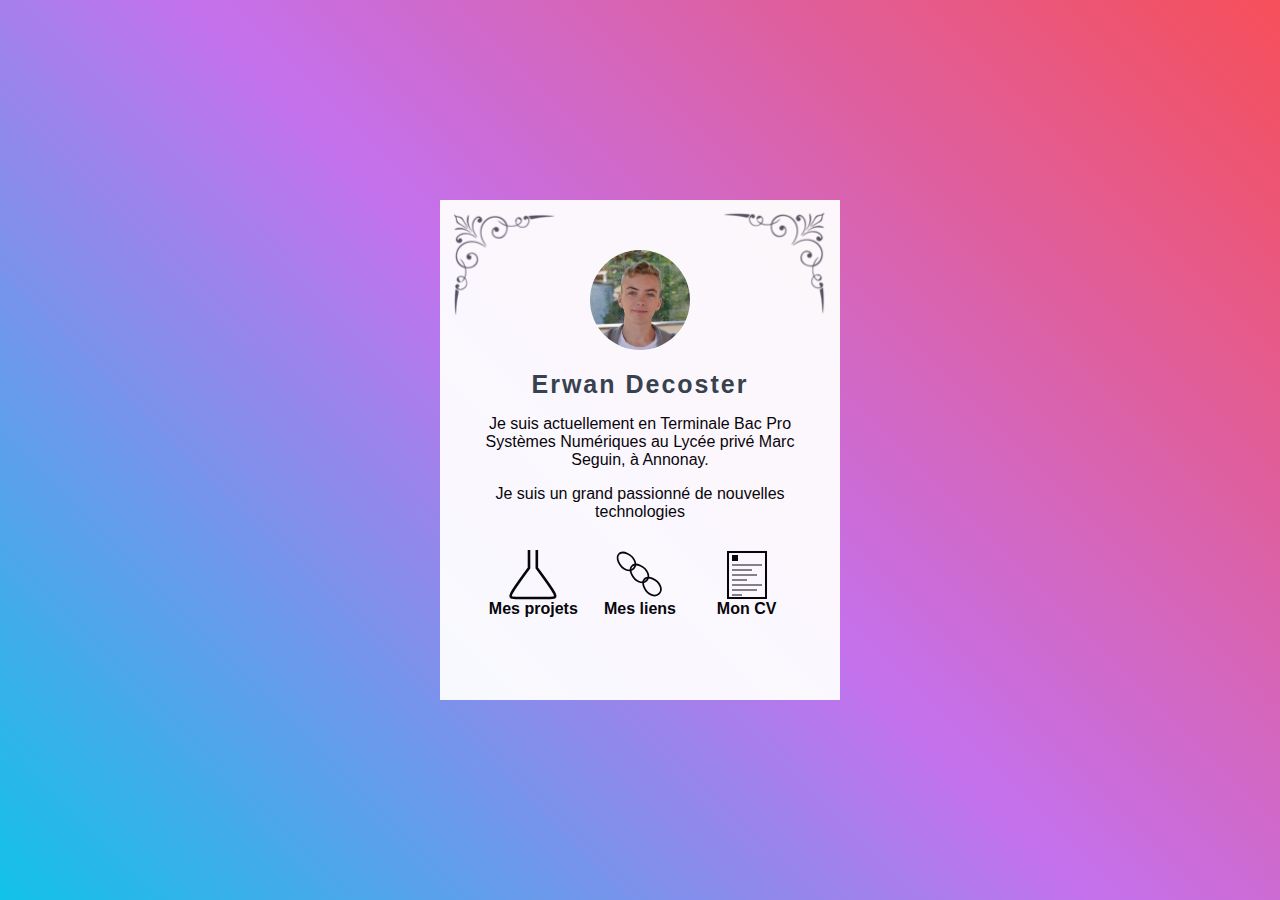
<file: index.html>
<!DOCTYPE html>
<html lang="fr" dir="ltr">
  <head>
    <meta charset="utf-8">
    <meta name="theme-color" content="#f64f59"/>
    <meta name="viewport" content="width=480, initial-scale=0.9">
    <link rel="stylesheet" href="style.css">
    <link rel="manifest" href="manifest.json">
    <link rel="shortcut icon" href="images/Erwan_decoster.jpg">
    <link rel="apple-touch-icon" href="images/Erwan_decoster.jpg">
    <meta name="description" content="Sur ce site crée par mes soin vous trouverez mon CV ainsi que les differents prejets de site que j'au pu realisé">
    <meta name="author" content="Decoster Erwan">
    <title>Decoster Erwan</title>
  </head>
  <body>
    <div class="bloc_principale">
      <div class="presentation">
        <img class="ornamentG"src="images/ornament.png" alt="décoration angle gauche">
        <img class="ornamentD"src="images/ornament.png" alt="décoration angle droit">
        <img class="avatar" src="images/Erwan_decoster.jpg" alt="Photo d'erwan decoster">
        <h1>Erwan Decoster</h1>
        <p class="fomation_actuelle">Je suis actuellement en Terminale Bac Pro Systèmes Numériques au Lycée privé Marc Seguin, à Annonay.</p>
        <p class="mini_presentation">Je suis un grand passionné de nouvelles technologies</p>
        <div class="mes_lien">
          <div class="lien">
            <a href="projets.html">
            <div class="logo1"></div>
              <h4>Mes projets</h4>
            </a>
          </div>
          <div class="lien">
            <a href="rien.html">
              <div class="logo2"></div>
              <h4>Mes liens</h4>
            </a>
          </div>
          <div class="lien">
            <a href="documents/CV_Erwan.pdf">
              <div class="logo3"></div>
              <h4>Mon CV</h4>
            </a>
          </div>
        </div>
      </div>
    </div>
  </body>
</html>
</file>
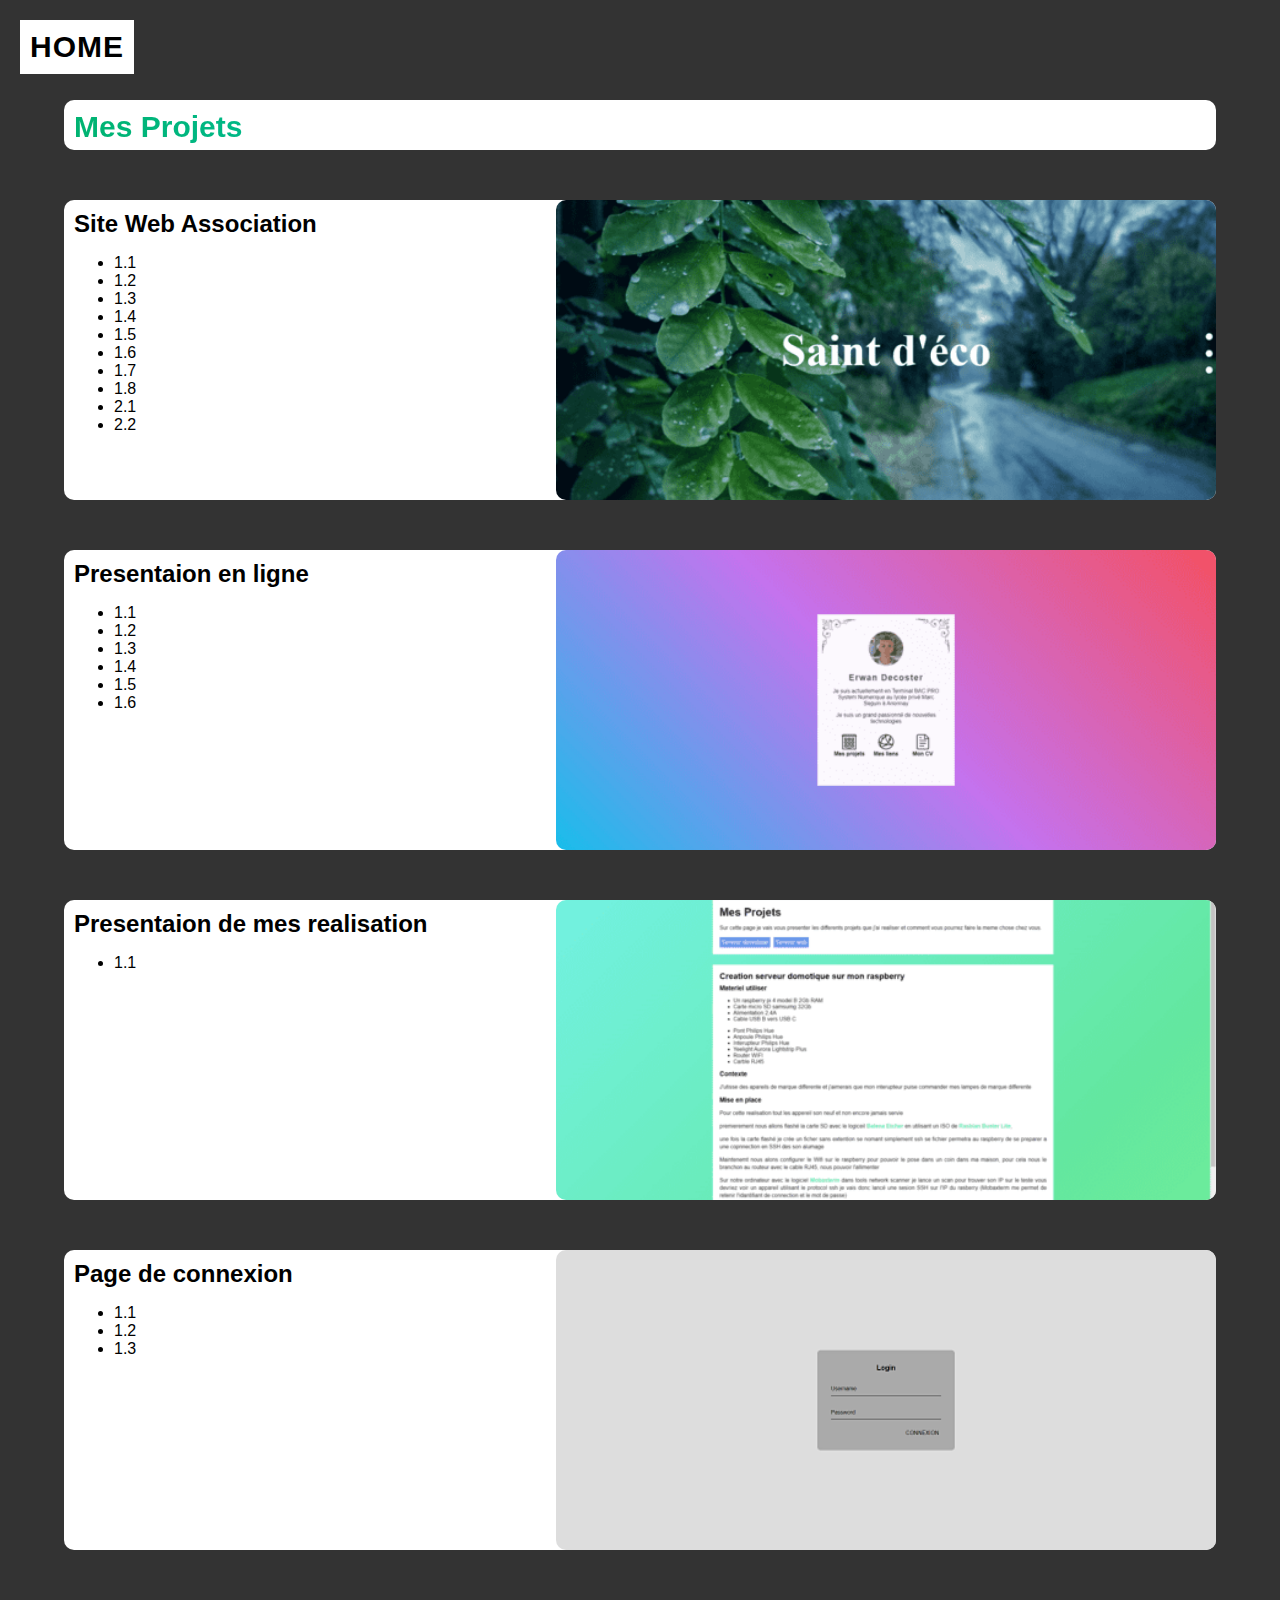
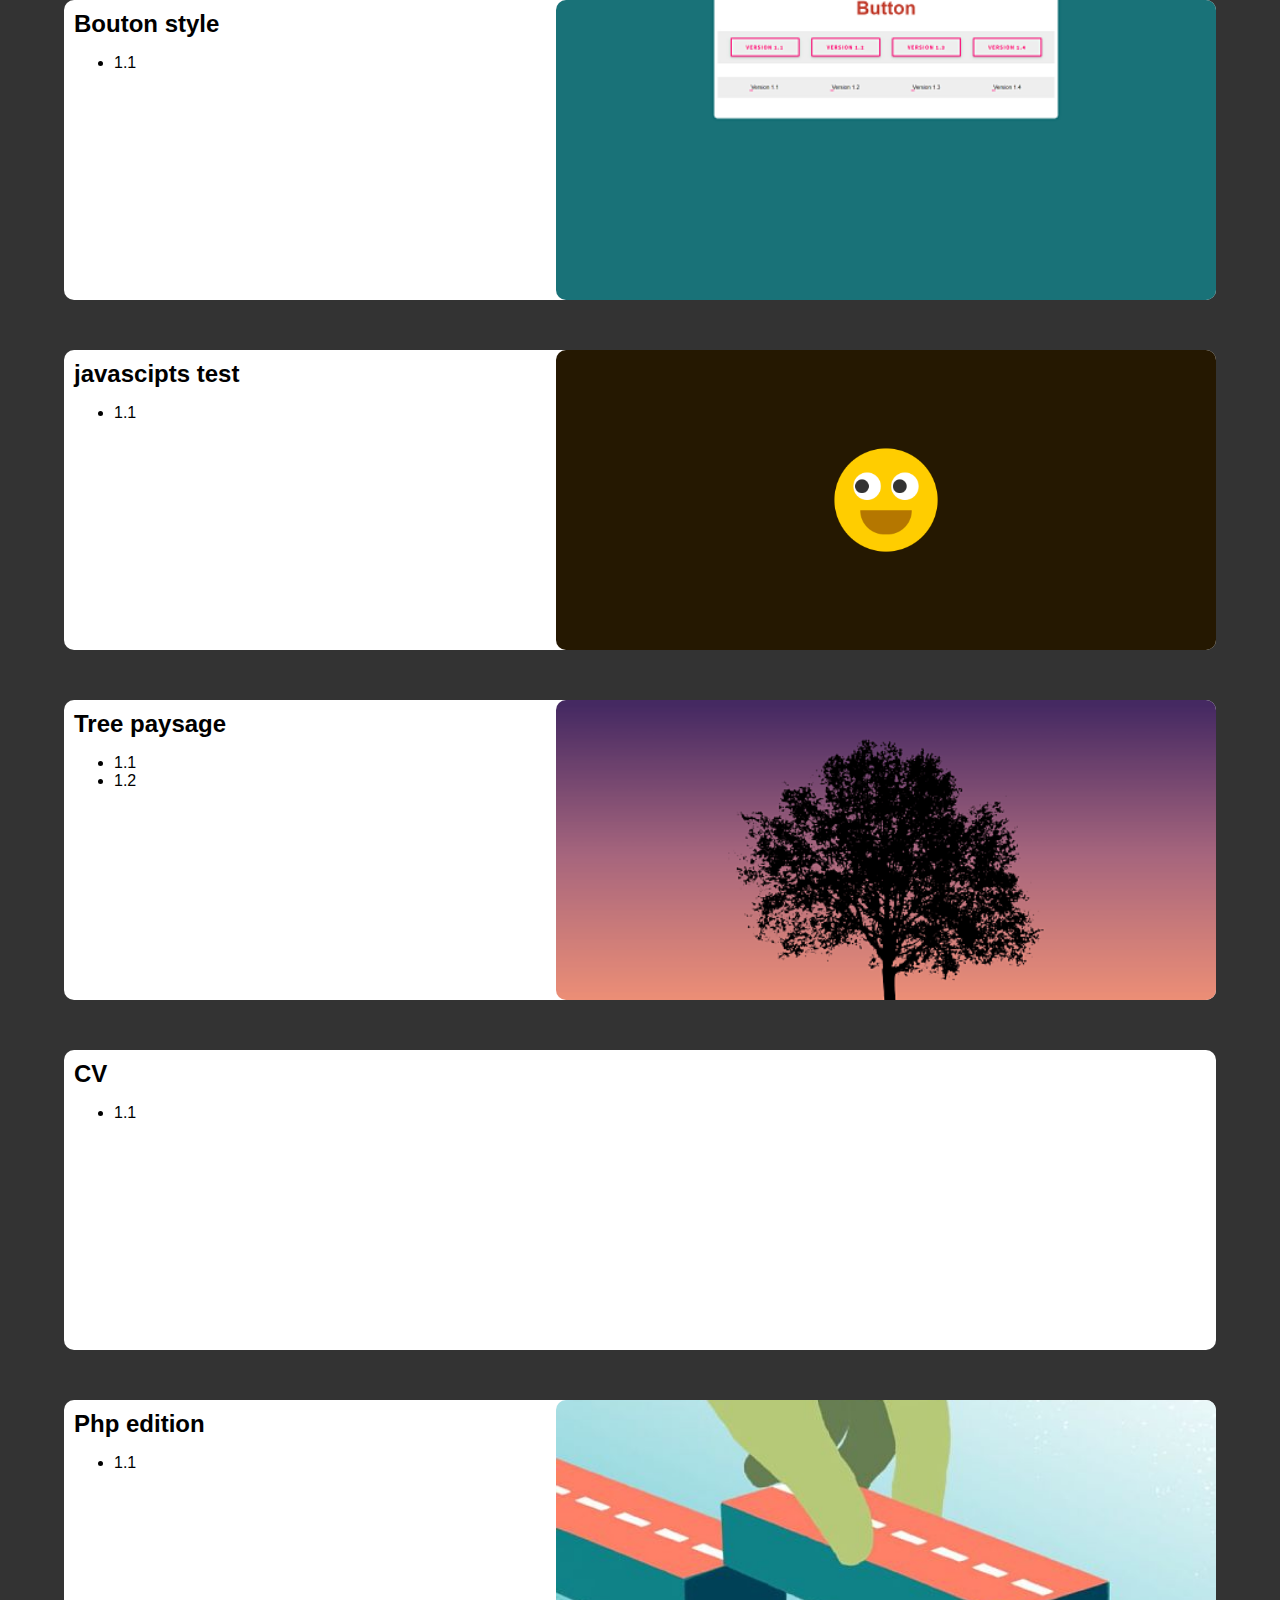
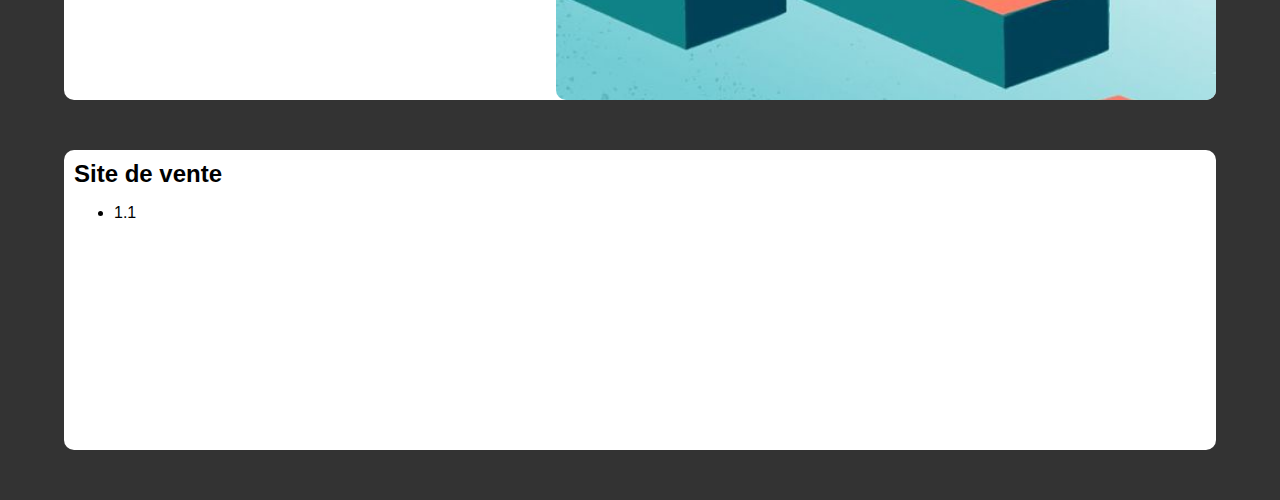
<file: projets.html>
<!DOCTYPE html>
<html lang="fr" dir="ltr">
  <head>
    <meta charset="utf-8">
    <meta name="theme-color" content="#3F5EFB"/>
    <link rel="stylesheet" href="style_projets.css">
    <link rel="stylesheet" href="style_back.css">
    <meta name="viewport" content="width=480, initial-scale=1">
    <meta name="description" content="Sur cette page vous trouverez mes differents realisation avec les versions pour suivre la construction de chaqu'un de mes projets">
    <meta name="author" content="Decoster Erwan">
    <title>Projets d'Erwan Decoster</title>
  </head>
  <body>
    <a class="back" href="https://portfolio-2019.erwan-decoster.com/">HOME</a>
    <section class="projets">
      <div class="titre">
        <h1>Mes Projets</h1>
      </div>
      <div class="projet">
        <div class="blocG">
          <h2>Site Web Association</h2>
          <ul>
            <li><a href="documents/projects/assos/1.1/main_page.html">1.1</a></li>
            <li><a href="documents/projects/assos/1.2/main_page.html">1.2</a></li>
            <li><a href="documents/projects/assos/1.3/main_page.html">1.3</a></li>
            <li><a href="documents/projects/assos/1.4/main_page.html">1.4</a></li>
            <li><a href="documents/projects/assos/1.5/main_page.html">1.5</a></li>
            <li><a href="documents/projects/assos/1.6/main_page.html">1.6</a></li>
            <li><a href="documents/projects/assos/1.7/main_page.html">1.7</a></li>
            <li><a href="documents/projects/assos/1.8/main_page.html">1.8</a></li>
            <li><a href="documents/projects/assos/2.1/main_page.html">2.1</a></li>
            <li><a href="documents/projects/assos/2.2/main_page.html">2.2</a></li>
          </ul>
        </div>
        <div class="blocD">
          <div class="ico ico_asso"></div>
        </div>
      </div>
      <div class="projet">
        <div class="blocG">
          <h2>Presentaion en ligne</h2>
          <ul>
            <li><a href="documents/projects/presantation/1.1/index.html">1.1</a></li>
            <li><a href="documents/projects/presantation/1.2/index.html">1.2</a></li>
            <li><a href="documents/projects/presantation/1.3/index.html">1.3</a></li>
            <li><a href="documents/projects/presantation/1.4/index.html">1.4</a></li>
            <li><a href="documents/projects/presantation/1.5/index.html">1.5</a></li>
            <li><a href="documents/projects/presantation/1.6/index.html">1.6</a></li>
          </ul>
        </div>
        <div class="blocD">
          <div class="ico ico_pres"></div>
        </div>
      </div>
      <div class="projet">
        <div class="blocG">
          <h2>Presentaion de mes realisation</h2>
          <ul>
            <li><a href="documents/projects/Real/1.1/mes_lien.html">1.1</a></li>
          </ul>
        </div>
        <div class="blocD">
          <div class="ico ico_real"></div>
        </div>
      </div>
      <div class="projet">
        <div class="blocG">
          <h2>Page de connexion</h2>
          <ul>
            <li><a href="documents/projects/password_login/1.1/index.html">1.1</a></li>
            <li><a href="documents/projects/password_login/1.2/index.php">1.2</a></li>
            <li><a href="documents/projects/password_login/1.3/index.php">1.3</a></li>
          </ul>
        </div>
        <div class="blocD">
          <div class="ico ico_conn"></div>
        </div>
      </div>
      <div class="projet">
        <div class="blocG">
          <h2>Bouton style</h2>
          <ul>
            <li><a href="documents/projects/button_style/1.1/index.php">1.1</a></li>
          </ul>
        </div>
        <div class="blocD">
          <div class="ico ico_bout"></div>
        </div>
      </div>
      <div class="projet">
        <div class="blocG">
          <h2>javascipts test</h2>
          <ul>
            <li><a href="documents/projects/javascipts/1.1/index.html">1.1</a></li>
          </ul>
        </div>
        <div class="blocD">
          <div class="ico ico_javascipts"></div>
        </div>
      </div>
      <div class="projet">
        <div class="blocG">
          <h2>Tree paysage</h2>
          <ul>
            <li><a href="documents/projects/tree/1.1/index.html">1.1</a></li>
            <li><a href="documents/projects/tree/1.2/index.html">1.2</a></li>
          </ul>
        </div>
        <div class="blocD">
          <div class="ico ico_tree"></div>
        </div>
      </div>
      <div class="projet">
        <div class="blocG">
          <h2>CV</h2>
          <ul>
            <li><a href="documents/projects/cv/1.1/index.html">1.1</a></li>
          </ul>
        </div>
        <div class="blocD">
          <div class="ico ico_cv"></div>
        </div>
      </div>
      <div class="projet">
        <div class="blocG">
          <h2>Php edition</h2>
          <ul>
            <li><a href="documents\projects\php_edition\1.1\index.php">1.1</a></li>
          </ul>
        </div>
        <div class="blocD">
          <div class="ico ico_work"></div>
        </div>
      </div>
      <div class="projet">
        <div class="blocG">
          <h2>Site de vente</h2>
          <ul>
            <li><a href="documents\projects\site_de_vente\1.1\index.html">1.1</a></li>
          </ul>
        </div>
        <div class="blocD">
          <div class="ico ico_site_de_vente"></div>
        </div>
      </div>
    </section>
  </body>
</html>
</file>
<file: style.css>
body{
  background: #000;
}
.bloc_principale{
  background: linear-gradient(45deg, #12c2e9, #c471ed, #f64f59);
  height: 100vh;
  position: relative;
  display: flex;
  justify-content: center;
  align-items: center;
  background-size: 100% 100%;
}
.presentation{
  height: 500px;
  width: 400px;
  opacity: 0.95;
  background-color: #fff;
  position: relative;
  display: flex;
  justify-content: center;
  align-items: center;
}
body,H1,H2,H3,H4,H5,H6,p{
  padding: 0;
  margin: 0;
  font-family: Arial;
}
*::selection{
  background: #FA648F75;
}
img{
  user-select: none;
  -webkit-user-drag: none;
  user-drag: none;
}
.ornamentD,.ornamentG{
  width: 125px;
  position: absolute;
  top: 0px;
  pointer-events: none;
}
.ornamentG{
  left: 0px;
}
.ornamentD{
  right: 0px;
  transform: rotate(90deg);
}
.avatar{
  position: absolute;
  top: 50px;
  border-radius: 50%;
  width: 100px;
  pointer-events: none;
}
h1{
  position: absolute;
  top: 170px;
  color: #313f47;
  font-size: 25px;
  letter-spacing: 2px;
  margin: 0 0 1px 0;
}
p{
  text-align: center;
  position: absolute;
  width: 80%;
  font-size: 16px;
}
.fomation_actuelle{
  top: 215px;
}
.mini_presentation{
  top: 285px;
}
.mes_lien{
  position: absolute;
  top: 350px;
  width: 80%;
  display: flex;
  justify-content: space-around;
}
.lien{
  position: relative;
  height: 80px;
  width: 100px;
  text-align: center;
}
a{
  text-decoration: none;
  color: #000;
}
.lien:hover h4{
  text-decoration: underline;
}
.logo1,.logo2,.logo3{
  margin: auto;
  transition: 0.2s;
  width: 50px;
  height: 50px;
  background-repeat: no-repeat;
  background-position: center;
  background-size: cover;
}
.logo1{
  background-image: url(images/vide.svg);
}
.logo2{
  background-image: url(images/6.svg);
}
.logo3{
  background-image: url(images/cv.svg);
}
@keyframes wo {
  0% {
    transform: rotate(0deg);
  }
  100% {
    transform: rotate(360deg);
  }
}
.lien:hover .logo1{
  background-image: url(images/plein.svg);
	animation: wo 0.5s alternate both;
}
.lien:hover .logo2{
  background-image: url(images/6.svg);
  animation-name: wo;
  animation-duration: 0.5s;
  animation-direction: alternate;
}
.lien:hover .logo3{
  background-image: url(images/cv_active.svg);
  animation-name: wo;
  animation-duration: 0.5s;
  animation-direction: alternate;
}
@media (prefers-color-scheme: dark){
  .bloc_principale{
    background: linear-gradient(to left, #355c7d, #6c5b7b, #c06c84);
  }
  .presentation{
    background-color: #222222;
  }
  a{
    color: #ddd;
  }
  p{
    color: #ddd;
  }
  h1{
    color: #ddd;
  }
  .logo1,.logo2,.logo3{
    filter: invert(100%);
  }
  .ornamentG,.ornamentD{
    filter: invert(100%);
  }
}
</file>
<file: style_projets.css>
body{
  background: #333333;
  padding-top: 100px;
  margin: 0px;
  padding: 0px;
  margin-top: 100px;
  font-family: Arial;
}
h2{
  margin: 0;
  padding: 0;
}
h1{
  margin: 0;
  font-size: 30px;
  background: -webkit-linear-gradient(left, #00b371, #00d4ff);
  -webkit-background-clip: text;
  -webkit-text-fill-color: transparent;
}
.ico{
  background-repeat: no-repeat;
  background-position: center;
  background-size: cover;
  width: 100%;
  height: 300px;
  border-radius: 10px;
}
.ico_asso{
  background-image: url(images/projects_images/ico_assos.png);
}
.ico_work{
  background-image: url(images/projects_images/work_in_progres.jpg);
}
.ico_conn{
  background-image: url(images/projects_images/ico_connection.png);
}
.ico_bout{
  background-image: url(images/projects_images/ico_button.png);
}
.ico_javascipts{
  background-image: url(images/projects_images/ico_javascipts.png);
}
.ico_tree{
  background-image: url(images/projects_images/ico_tree.png);
}
@media screen and (min-device-width: 480px){
  .projets{
    display: flex;
    flex-direction: column;
    margin: auto;
    width: 90%;
    max-width: 1200px;
    min-width: 800px;
    height: auto;
  }
  .titre{
    margin-bottom: 50px;
    height: 30px;
    background: #fff;
    width: auto;
    border-radius: 10px;
    padding: 10px;
  }
  .projet{
    margin-bottom: 50px;
    width: auto;
    height: 300px;
    background: #fff;
    width: 100%;
    display: flex;
    border-radius: 10px;
  }

  .projet img{
    height: 300px;
    float: right;
    border-radius: 10px;
  }
  .blocG{
    margin: 10px;
    width: 50%;
  }
  .blocG h2{
    margin: 0;
  }
  .blocD{
    width: 70%;
  }
  .ico_pres{
    background-image: url(images/projects_images/light_version/ico_pres_light.png);
  }
  .ico_real{
    background-image: url(images/projects_images/light_version/ico_real_light.png);
  }
}
@media screen and (max-device-width: 480px){
  .projets{
    width: 90%;
    height: auto;
    display: flex;
    flex-direction: column;
    margin: auto;
  }
  .titre{
    margin-bottom: 50px;
    width: auto;
    height: 30px;
    background: #fff;
    border-radius: 10px;
    padding: 10px;
  }
  .projet{
    margin-bottom: 50px;
    width: auto;
    height: auto;
    background: #fff;
    display: flex;
    flex-wrap: wrap;
    border-radius: 10px;
  }
  .projet img{
    width: 100%;
    border-radius: 10px;
    padding: 0px;
  }
  .blocG{
    width: 100%;
    height: auto;
    padding: 10px;
  }
  .blocD{
    width: 100%;
    height: auto;
    padding-bottom: 0px;
  }
  ul{
    list-style: none;
    margin: 10px 0px 0px 0px;
    display: flex;
    flex-wrap: wrap;
  }
  li{
    width: 70px;
    height: 30px;
  }
  li::before{
    content: "• "; color: #fff;
  }
  .ico_pres{
    background-image: url(images/projects_images/light_version/ico_pres_light.png);
  }
  .ico_real{
    background-image: url(images/projects_images/light_version/ico_real_light.png);
  }
}
a{
  text-decoration: none;
  color: #000;
}
a:visited:hover{
  color: #6493E8;
}
a:hover{
  color: #6493E8;
}
a:visited{
  color: #000;
}
@media (prefers-color-scheme: dark){
  .ico_pres{
    background-image: url(images/projects_images/night_version/ico_pres_night.png);
  }
  .ico_real{
    background-image: url(images/projects_images/night_version/ico_real_night.png);
  }
  a{
    color: #ddd;
  }
  a:visited{
    color: #ddd;
  }
  H1,H2{
    color: #ddd;
  }
  body{
    background: #000;
  }
  .titre,.projet{
    background: #222222;
  }
  ul{
    list-style: none;
  }
  li::before {
    content: "• "; color: #ddd;
  }
}
</file>
<file: style_back.css>
.back{
  font-size: 30px;
  position: absolute;
  width: auto;
  padding: 10px;
  top: 20px;
  left: 20px;
  background: #fff;
  text-decoration: none;
  color: #000;
  font-weight: bold;
  letter-spacing: 1px;
  text-align: center;
  z-index: 1;
}
.back:hover{
  text-decoration: underline;
}
@media (prefers-color-scheme: dark){
  .back{
    background: #222222;
    color: #ddd;
  }
}
</file>
